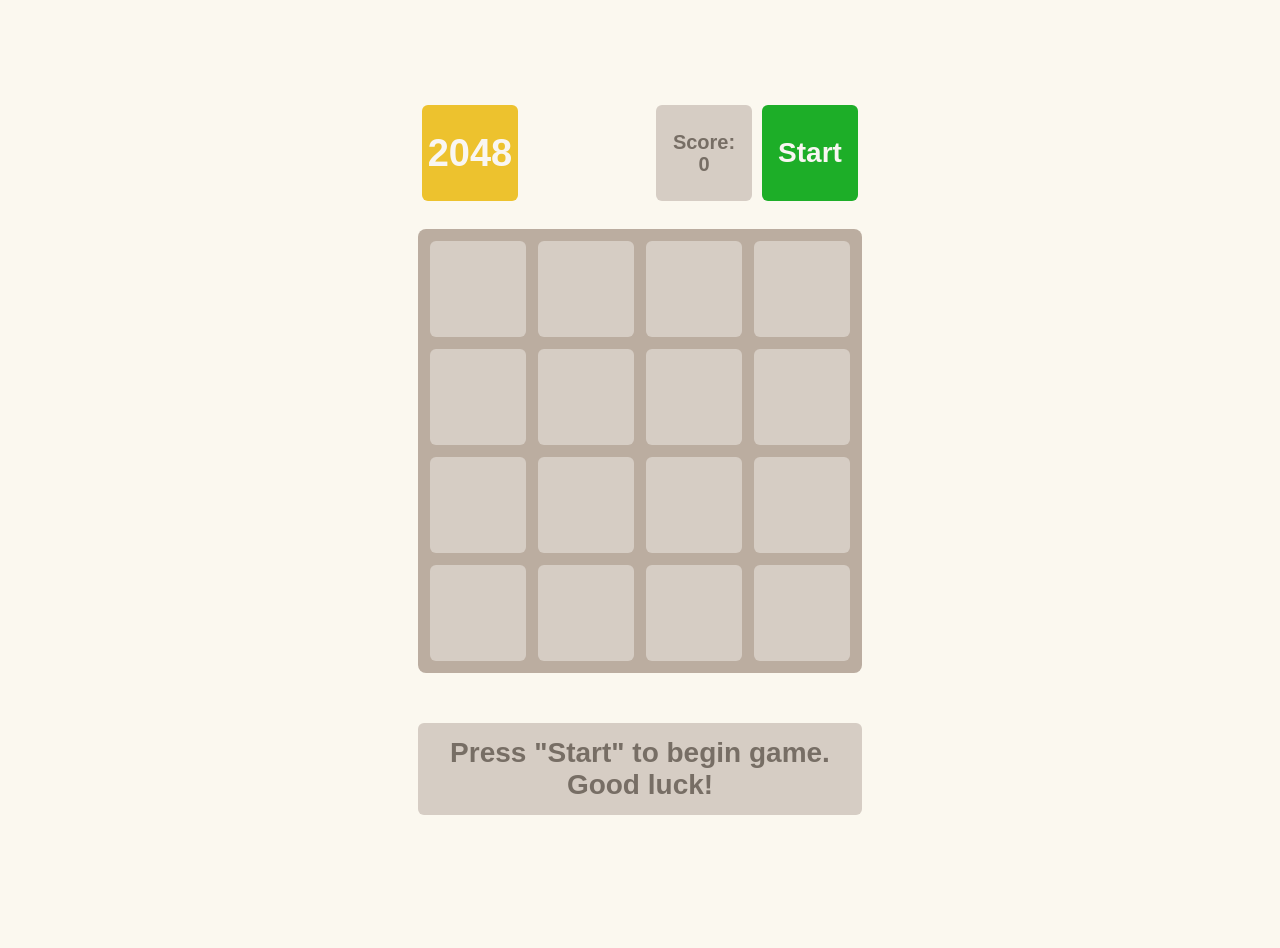
<file: index.html>
<!doctype html><html lang="en"><head><meta charset="utf-8"><meta name="viewport" content="width=device-width, initial-scale=1.0"><title>2048</title><link rel="stylesheet" href="index.8dce68ca.css"></head><body> <div class="container"> <div class="game-header"> <h1>2048</h1> <div class="controls"> <p class="info"> Score: <span class="game-score">0</span> </p> <button class="button start">Start</button> </div> </div> <table class="game-field"> <tbody> <tr class="field-row"> <td class="field-cell"></td> <td class="field-cell"></td> <td class="field-cell"></td> <td class="field-cell"></td> </tr> <tr class="field-row"> <td class="field-cell"></td> <td class="field-cell"></td> <td class="field-cell"></td> <td class="field-cell"></td> </tr> <tr class="field-row"> <td class="field-cell"></td> <td class="field-cell"></td> <td class="field-cell"></td> <td class="field-cell"></td> </tr> <tr class="field-row"> <td class="field-cell"></td> <td class="field-cell"></td> <td class="field-cell"></td> <td class="field-cell"></td> </tr> </tbody> </table> <div class="message-container"> <p class="hidden message message-lose">You lose! Restart the game?</p> <p class="hidden message message-win">Winner! Congrats! You did it!</p> <p class="message message-start"> Press "Start" to begin game. Good luck! </p> </div> </div> <script type="module" src="index.9ced43b1.js"></script><script src="index.d7fb0e84.js" nomodule defer></script> </body></html>
</file>
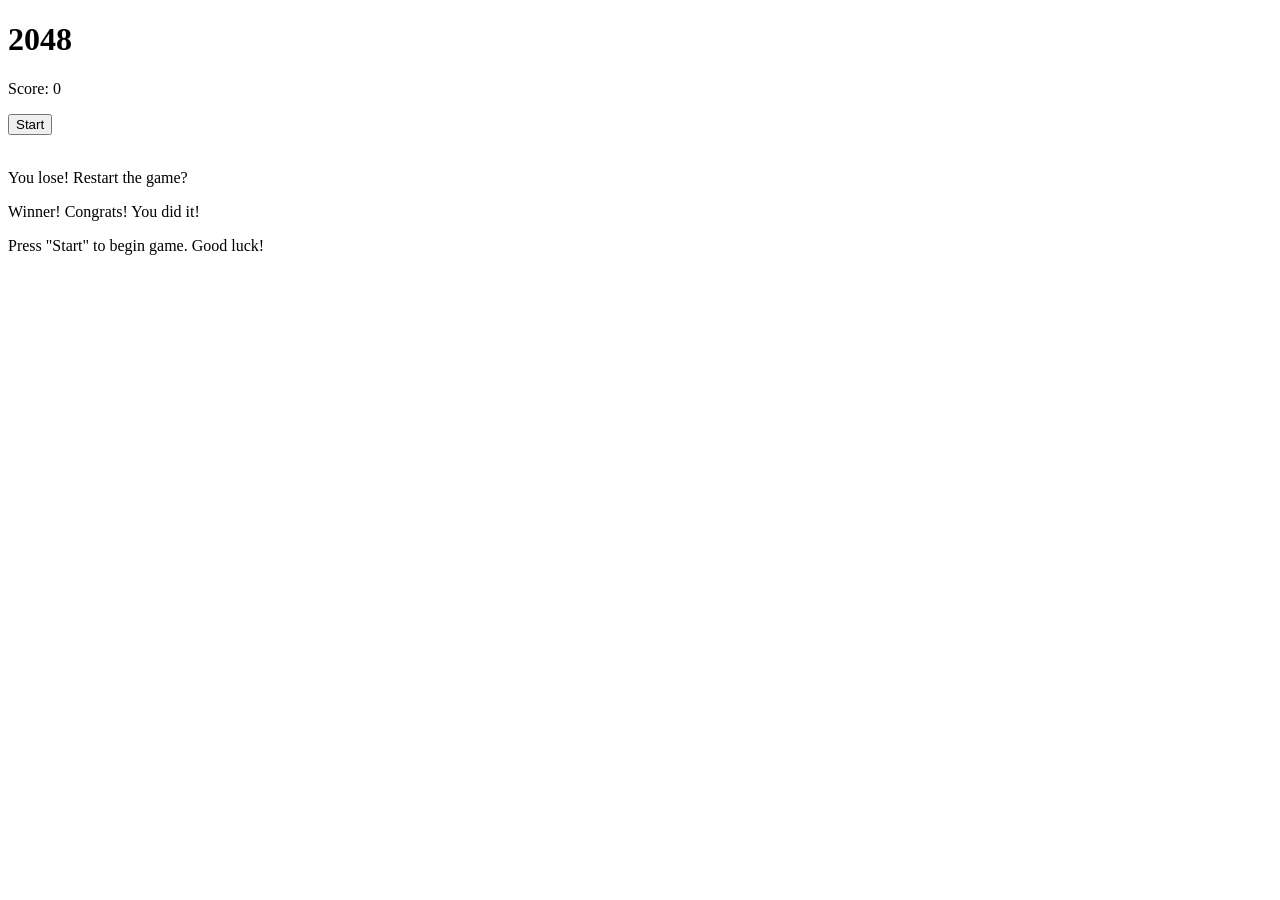
<file: src/index.html>
<!doctype html>
<html lang="en">
  <head>
    <meta charset="UTF-8" />
    <meta
      name="viewport"
      content="width=device-width, initial-scale=1.0"
    />
    <meta
      name="description"
      content="Play the 2048 puzzle game in your browser."
    />
    <meta
      name="theme-color"
      content="#fbf8ef"
    />
    <title>2048 Puzzle Game</title>
    <link
      rel="icon"
      href="data:image/svg+xml,%3Csvg xmlns='http://www.w3.org/2000/svg' viewBox='0 0 64 64'%3E%3Crect width='64' height='64' rx='12' fill='%23bbada0'/%3E%3Crect x='8' y='8' width='22' height='22' rx='6' fill='%23eee4da'/%3E%3Crect x='34' y='8' width='22' height='22' rx='6' fill='%23ede0c8'/%3E%3Crect x='8' y='34' width='22' height='22' rx='6' fill='%23f2b179'/%3E%3Crect x='34' y='34' width='22' height='22' rx='6' fill='%23edc22e'/%3E%3Ctext x='19' y='24' font-family='Arial, sans-serif' font-size='10' font-weight='700' text-anchor='middle' fill='%23776e65'%3E2%3C/text%3E%3Ctext x='45' y='24' font-family='Arial, sans-serif' font-size='10' font-weight='700' text-anchor='middle' fill='%23776e65'%3E4%3C/text%3E%3Ctext x='19' y='50' font-family='Arial, sans-serif' font-size='10' font-weight='700' text-anchor='middle' fill='%23f9f6f2'%3E8%3C/text%3E%3Ctext x='45' y='50' font-family='Arial, sans-serif' font-size='9' font-weight='700' text-anchor='middle' fill='%23f9f6f2'%3E2048%3C/text%3E%3C/svg%3E"
      sizes="any"
      type="image/svg+xml"
    />
    <link
      rel="shortcut icon"
      href="./favicon.png"
      sizes="32x32"
      type="image/png"
    />
    <link
      rel="icon"
      href="./favicon.png"
      sizes="32x32"
      type="image/png"
    />
    <link
      rel="stylesheet"
      href="./styles/main.scss"
    />
  </head>
  <body>
    <div class="container">
      <div class="game-header">
        <h1>2048</h1>
        <div class="controls">
          <p
            class="info"
            aria-live="polite"
            aria-atomic="true"
          >
            Score:
            <span class="game-score">0</span>
          </p>
          <button
            class="button start"
            type="button"
            aria-label="Start or restart the game"
          >
            Start
          </button>
        </div>
      </div>

      <table
        class="game-field"
        aria-label="2048 game field"
      >
        <tbody>
          <tr class="field-row">
            <td class="field-cell"></td>
            <td class="field-cell"></td>
            <td class="field-cell"></td>
            <td class="field-cell"></td>
          </tr>

          <tr class="field-row">
            <td class="field-cell"></td>
            <td class="field-cell"></td>
            <td class="field-cell"></td>
            <td class="field-cell"></td>
          </tr>

          <tr class="field-row">
            <td class="field-cell"></td>
            <td class="field-cell"></td>
            <td class="field-cell"></td>
            <td class="field-cell"></td>
          </tr>

          <tr class="field-row">
            <td class="field-cell"></td>
            <td class="field-cell"></td>
            <td class="field-cell"></td>
            <td class="field-cell"></td>
          </tr>
        </tbody>
      </table>

      <div
        class="message-container"
        aria-live="polite"
        aria-atomic="true"
      >
        <p class="message message-lose hidden">You lose! Restart the game?</p>
        <p class="message message-win hidden">Winner! Congrats! You did it!</p>
        <p class="message message-start">
          Press "Start" to begin game. Good luck!
        </p>
      </div>
    </div>
    <script
      type="module"
      src="./scripts/main.js"
    ></script>
  </body>
</html>
</file>
<file: index.8dce68ca.css>
html{touch-action:manipulation}body{background:#fbf8ef;-ms-flex-pack:center;justify-content:center;-ms-flex-align:center;align-items:center;min-height:100vh;margin:0;padding:24px;font-family:sans-serif;font-size:24px;font-weight:900;display:-ms-flexbox;display:flex}body.no-scroll{overflow:hidden}.field-cell{box-sizing:border-box;color:#776e65;text-align:center;vertical-align:middle;touch-action:none;-webkit-user-select:none;-ms-user-select:none;user-select:none;background:#d6cdc4;border-radius:6px;width:96px;height:96px;font-size:44px;line-height:1}.field-cell--2{background:#eee4da}.field-cell--4{background:#ede0c8}.field-cell--8{color:#f9f6f2;background:#f2b179}.field-cell--16{color:#f9f6f2;background:#f59563}.field-cell--32{color:#f9f6f2;background:#f67c5f}.field-cell--64{color:#f9f6f2;background:#f65e3b}.field-cell--128{color:#f9f6f2;background:#edcf72}.field-cell--256{color:#f9f6f2;background:#edcc61}.field-cell--512{color:#f9f6f2;background:#edc850}.field-cell--1024{color:#f9f6f2;background:#edc53f}.field-cell--2048{color:#f9f6f2;background:#edc22e}.game-field{border-spacing:12px;overscroll-behavior:contain;touch-action:none;-webkit-user-select:none;-ms-user-select:none;user-select:none;background:#bbada0;border-radius:8px;margin-bottom:22px}.game-header{box-sizing:border-box;-webkit-user-select:none;-ms-user-select:none;user-select:none;-ms-flex-pack:justify;justify-content:space-between;gap:16px;width:100%;margin-bottom:28px;padding:0 4px;display:-ms-flexbox;display:flex}h1{box-sizing:border-box;color:#f9f6f2;background:#edc22e;border-radius:6px;-ms-flex-pack:center;justify-content:center;-ms-flex-align:center;align-items:center;width:96px;height:96px;margin:0;font-size:38px;display:-ms-flexbox;display:flex}.info{box-sizing:border-box;color:#776e65;background:#d6cdc4;border-radius:6px;-ms-flex-direction:column;flex-direction:column;-ms-flex-pack:center;justify-content:center;-ms-flex-align:center;align-items:center;width:96px;height:96px;margin:0 10px 0 0;font-size:20px;line-height:1.1;display:-ms-flexbox;display:flex}.controls{display:-ms-flexbox;display:flex}.button{color:#f9f6f2;cursor:pointer;touch-action:manipulation;border:none;border-radius:6px;width:96px;height:96px;font-family:sans-serif;font-size:22px;font-weight:700;transition:background .25s}.start{background:#1dae28;font-size:28px}.start:hover{background:#179921}.restart{background:#f1b2b2}.restart:hover{background:#f87474}.message{box-sizing:border-box;color:#776e65;text-align:center;background:#d6cdc4;border-radius:6px;width:100%;padding:14px 16px;font-size:28px}.hidden{display:none}.container{overscroll-behavior:contain;-webkit-touch-callout:none;-webkit-user-select:none;-ms-user-select:none;user-select:none;-ms-flex-direction:column;flex-direction:column;-ms-flex-align:center;align-items:center;width:444px;display:-ms-flexbox;display:flex}.message-win{color:#f9f6f2;background:#edc22e}.message-container{width:100%;min-height:92px}@media (max-width:640px){body{-ms-flex-align:start;align-items:flex-start;padding:16px}.container{width:100%;max-width:328px}.game-header{gap:12px;margin-bottom:18px}h1,.info,.button{width:72px;height:72px}h1{font-size:30px}.info{margin-right:8px;font-size:16px}.button{font-size:18px}.start{font-size:22px}.game-field{border-spacing:8px}.field-cell{width:72px;height:72px;font-size:36px}.message{padding:12px;font-size:20px}}
/*# sourceMappingURL=index.8dce68ca.css.map */
</file>
